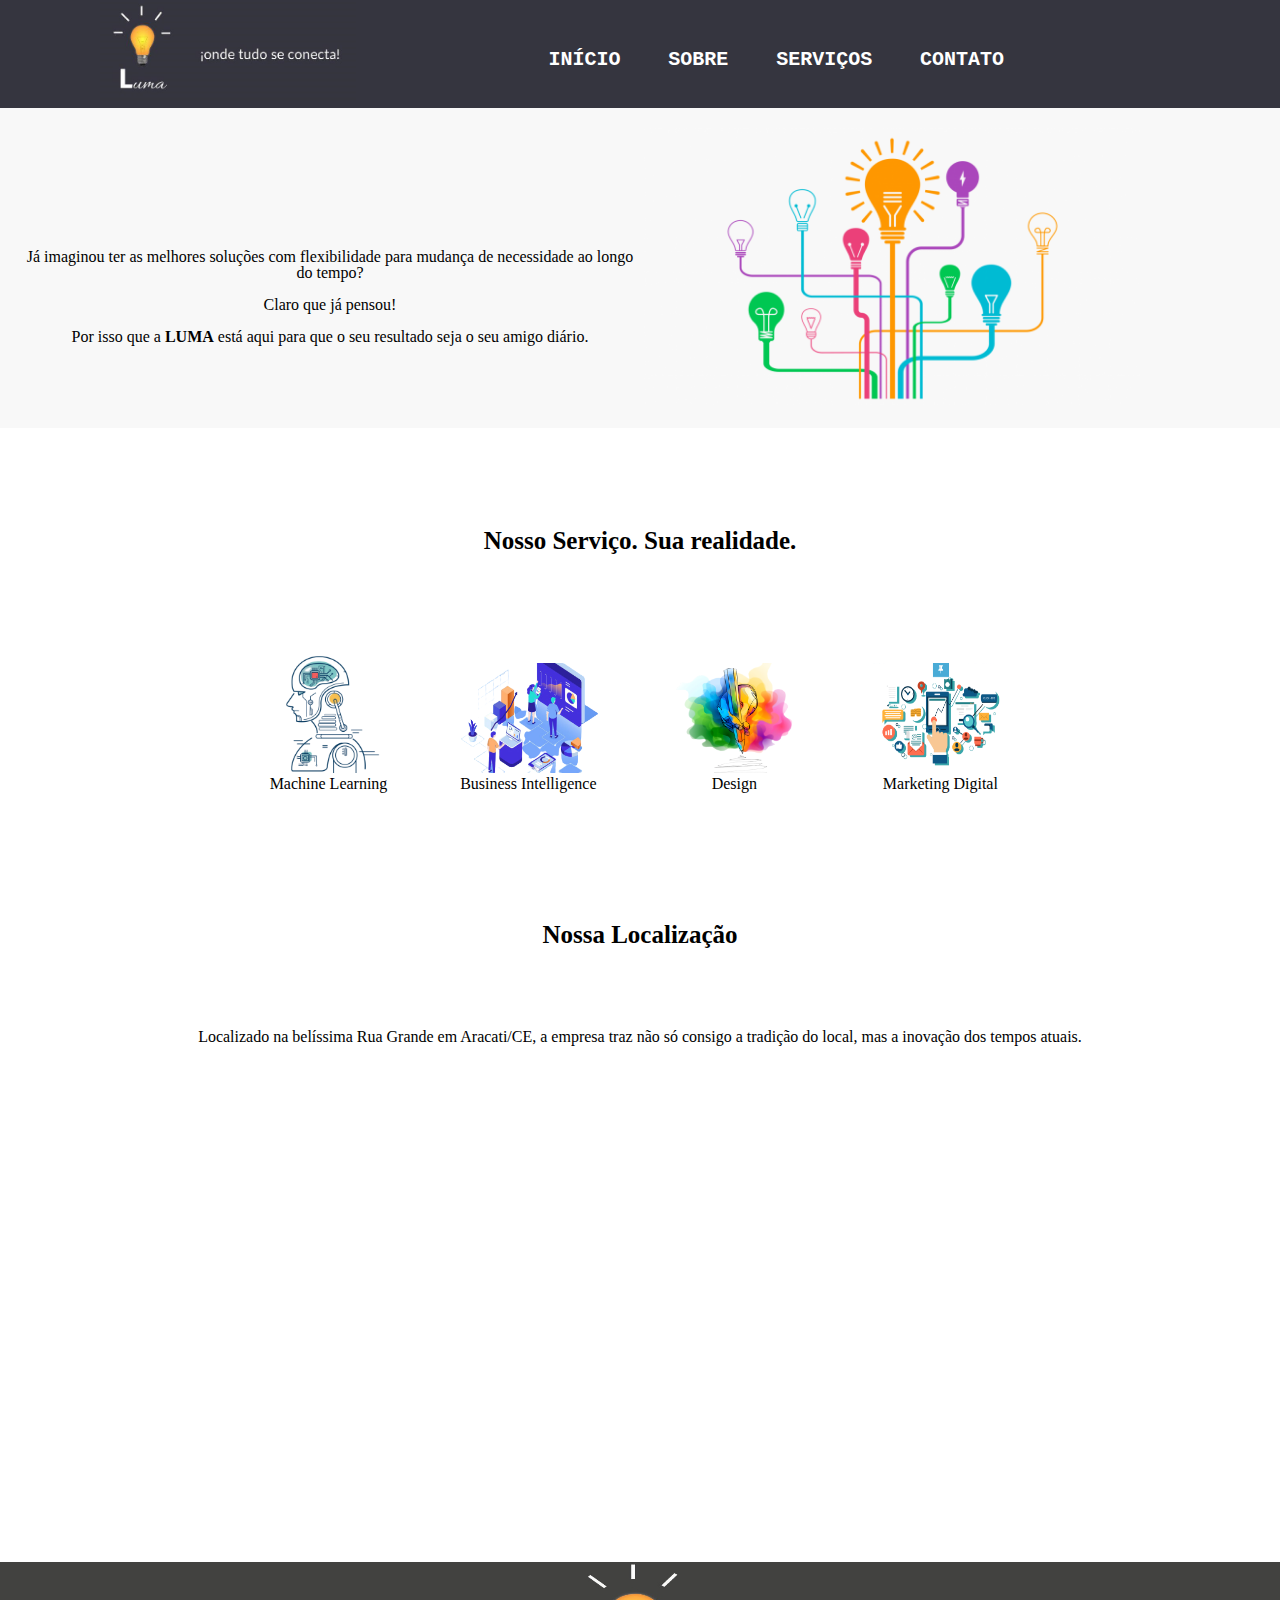
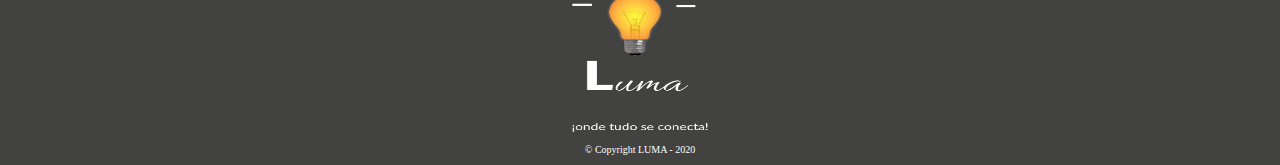
<file: index.html>
<!DOCTYPE html>
<html>
	<head>
		<meta charset="utf-8">
		<title>Página Inicial</title>
		
		<link rel="sortcut icon" href="imagens/icone.png" type="image/png"/>
		<link rel="stylesheet" type="text/css" href="reset.css">
		<link rel="stylesheet" type="text/css" href="style.css">
	</head>
	<body>
		<header>
			<img src="imagens/banner.jpeg" class="imagem-cabecalho">
			<nav>
				<ul>
					<li><a href="index.html">Início</a></li>
					<li><a href="sobre.html">Sobre</a></li>
					<li><a href="servicos.html">Serviços</a></li>
					<li><a href="contato.html">Contato</a></li>
				</ul>
			</nav>
		</header>

		<main>
			<section class="fundo-apresentacao">
				<p class="apresentacao">
					<br>Já imaginou ter as melhores soluções com flexibilidade para mudança de necessidade ao longo do tempo?</br> 
					<br>Claro que já pensou!</br> 
					<br>Por isso que a <strong>LUMA</strong> está aqui para que o seu resultado seja o seu amigo diário.</br>
				</p>
				<img class="imagem-principal" src="imagens/ideias.png">
			</section>

			<section style="padding-bottom: 100px">
				<h1 class="titulo">Nosso Serviço. Sua realidade.</h1>

				<ul class="servicos">
					<li>
						<img class="imagem-ml" src="imagens/machine-learning.png">
						<p>Machine Learning</p>
					</li>
					<li>
						<img class="imagem-bi" src="imagens/bi.png">
						<p>Business Intelligence</p>
					</li>
					<li>
						<img class="imagem-design" src="imagens/design.png">
						<p>Design</p>
					</li>
					<li>
						<img class="imagem-md" src="imagens/marketing-digital.png">
						<p>Marketing Digital</p>
					</li>
				</ul>
			</section>

			<section style="margin-bottom: 2em">
				<h1 class="titulo-loc">Nossa Localização</h1>
				<p class="descricao">
					Localizado na belíssima Rua Grande em Aracati/CE, a empresa traz não só consigo a tradição do local, mas a inovação dos tempos atuais.
				</p>
				<div class="mapa">
					<iframe src="https://www.google.com/maps/embed?pb=!1m18!1m12!1m3!1d1988.5775854524074!2d-37.77413532827195!3d-4.566115251110634!2m3!1f0!2f0!3f0!3m2!1i1024!2i768!4f13.1!3m3!1m2!1s0x7b9b2f91e7b2ff9%3A0xd224efcc37097b58!2sAv.%20Cel.%20Alexanzito%2C%20871%20-%20Centro%2C%20Aracati%20-%20CE%2C%2062800-000!5e0!3m2!1spt-BR!2sbr!4v1595788690400!5m2!1spt-BR!2sbr" width="100%" height="450" frameborder="0" style="border:0;" allowfullscreen="" aria-hidden="false" tabindex="0"></iframe>
				</div>
			</section>
		</main>

		<footer>
			<img class="imagem-logo" src="imagens/logo.jpg">
			<p class="copyright">&copy; Copyright LUMA - 2020</p>
		</footer>
	</body>
</html>
</file>
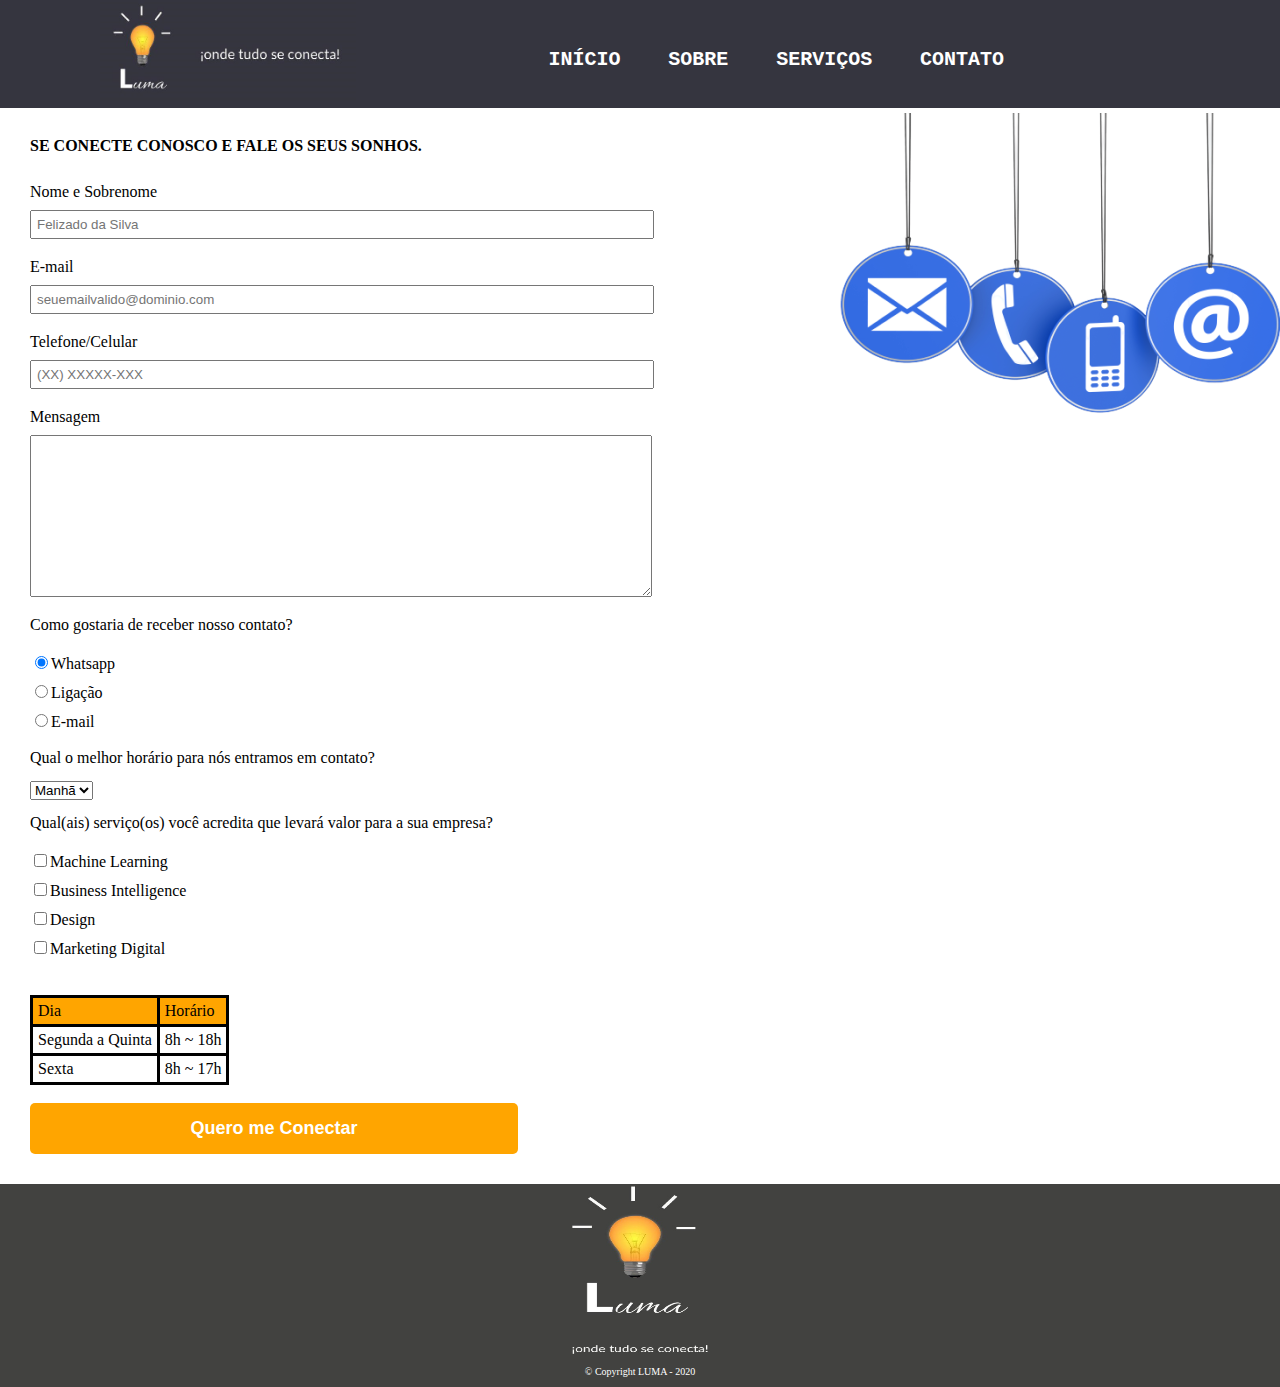
<file: contato.html>
<!DOCTYPE html>
<html>
	<head>
		<meta charset="utf-8">
		<title>Serviços</title>

		<link rel="sortcut icon" href="imagens/icone.png" type="image/png"/>
		<link rel="stylesheet" type="text/css" href="reset.css">
		<link rel="stylesheet" type="text/css" href="style-contato.css">
	</head>
	<body>
		<header>
			<img src="imagens/banner.jpeg" class="imagem-cabecalho">
			<nav>
				<ul>
					<li><a href="index.html">Início</a></li>
					<li><a href="sobre.html">Sobre</a></li>
					<li><a href="servicos.html">Serviços</a></li>
					<li><a href="contato.html">Contato</a></li>
				</ul>
			</nav>
		</header>
		<main>
			<h1 class="titulo">Se Conecte Conosco e Fale os Seus Sonhos.</h1>
			<form>
				<label for="nomesobrenome">Nome e Sobrenome</label>
				<input type="text" id="nomesobrenome" placeholder="Felizado da Silva" class="input" required>

				<label for="email">E-mail</label>
				<input type="email" id="email" placeholder="seuemailvalido@dominio.com" class="input" required>

				<label for="telefone">Telefone/Celular</label>
				<input type="tel" id="telefone" placeholder="(XX) XXXXX-XXX" class="input" required>

				<label for="mensagem">Mensagem</label>
				<textarea rows="10" class="input" ></textarea>
			</form>
			<fieldset>
				<legend>Como gostaria de receber nosso contato?</legend>
				<label for="radio-whatsapp"><input type="radio" name="contato" id="radio-whatsapp" checked>Whatsapp</label>

				<label for="radio-ligacao"><input type="radio" name="contato" id="radio-ligacao">Ligação</label>

				<label for="radio-email"><input type="radio" name="contato" id="radio-email">E-mail</label>
			</fieldset>

			<fieldset>
				<legend>Qual o melhor horário para nós entramos em contato?</legend>
				<select>
					<option>Manhã</option>
					<option>Tarde</option>
				</select>
			</fieldset>

			<fieldset>
				<legend>Qual(ais) serviço(os) você acredita que levará valor para a sua empresa?</legend>

				<label for="check-ml"><input type="checkbox" id="check-ml">Machine Learning</label>

				<label for="check-bi"><input type="checkbox" id="check-bi">Business Intelligence</label>

				<label for="check-design"><input type="checkbox" id="check-design">Design</label>

				<label for="check-mk"><input type="checkbox" id="check-mk">Marketing Digital</label>
			</fieldset>

			<table>
				<thead>
					<tr>
						<td>Dia</td>
						<td>Horário</td>
					</tr>
				</thead>
				<tbody>
					<tr>
						<td>Segunda a Quinta</td>
						<td>8h ~ 18h</td>
					</tr>
					<tr>
						<td>Sexta</td>
						<td>8h ~ 17h</td>
					</tr>
				</tbody>
			</table>

			<input type="submit" value="Quero me Conectar" class="enviar">

			<img src="imagens/contato.png" class="contato">
		</main>
		<footer>
			<img class="imagem-logo" src="imagens/logo.jpg">
			<p class="copyright">&copy; Copyright LUMA - 2020</p>
		</footer>
	</body>
</html>
</file>
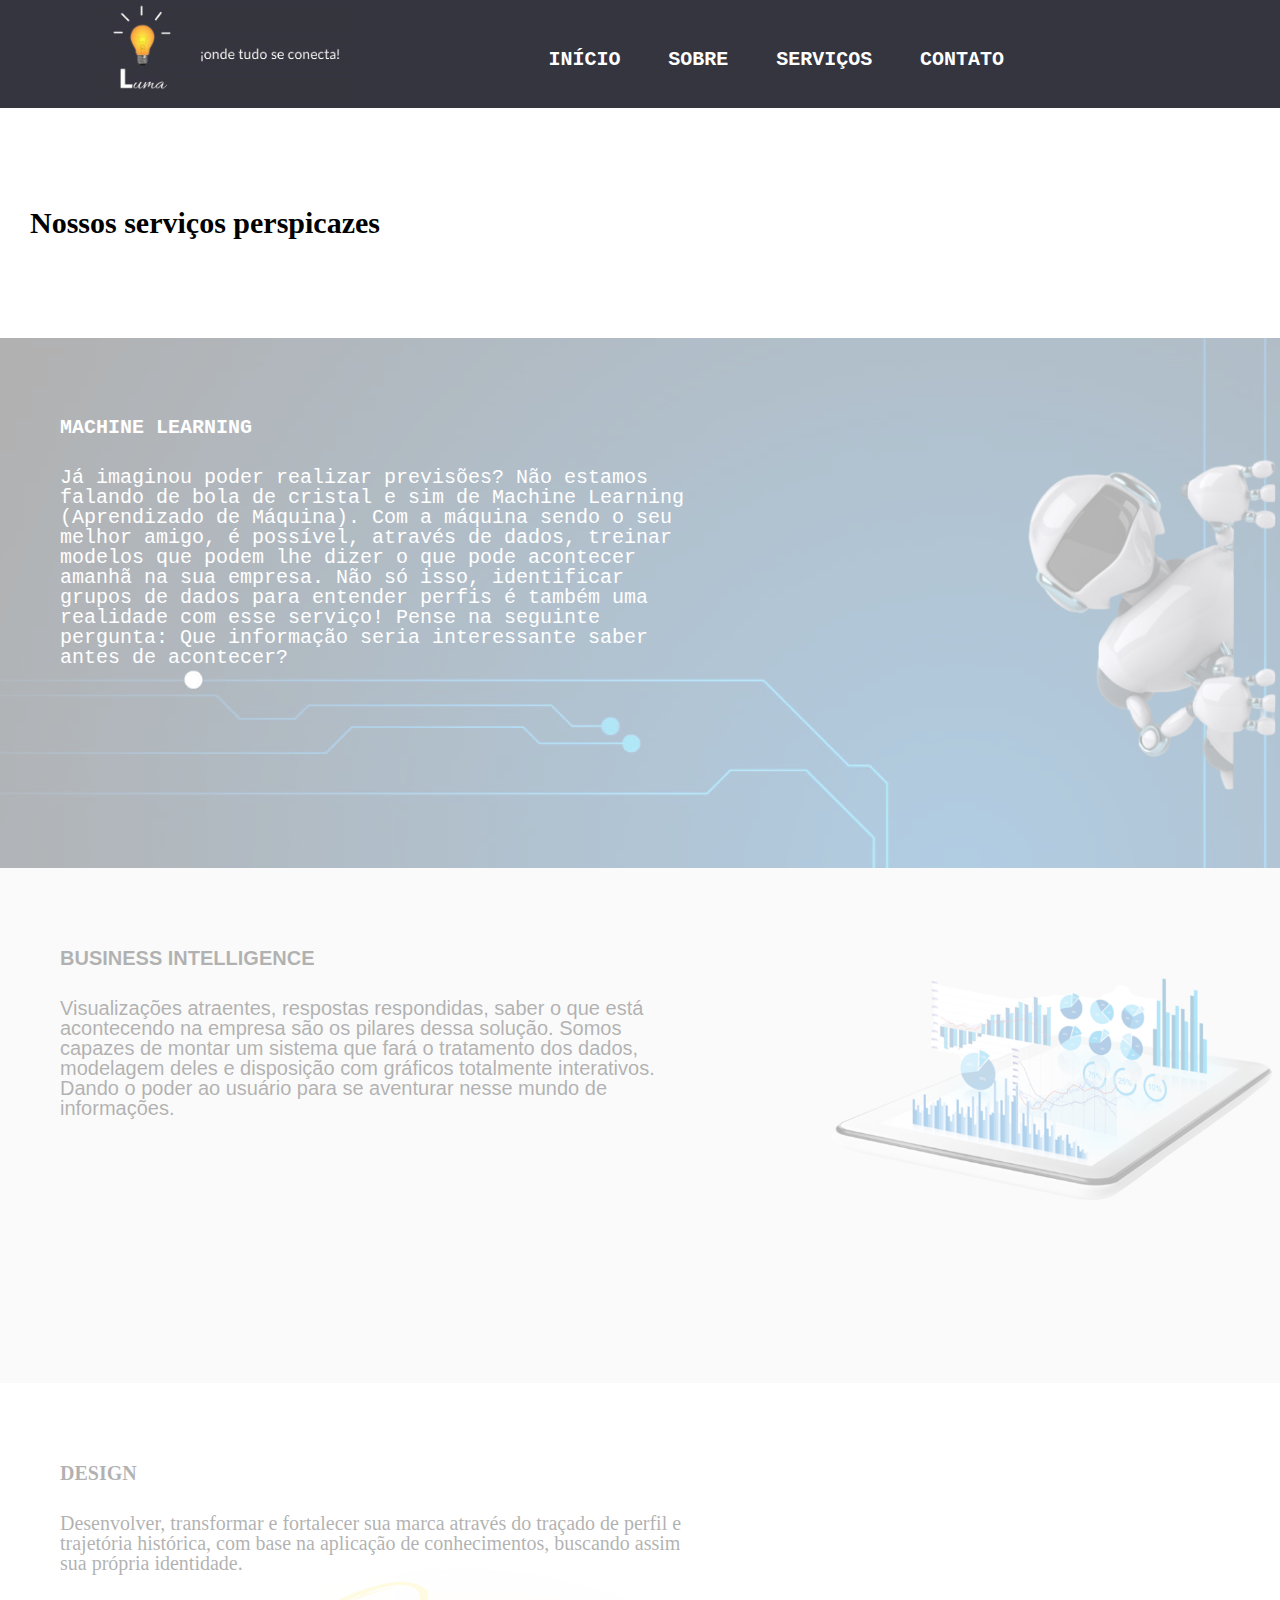
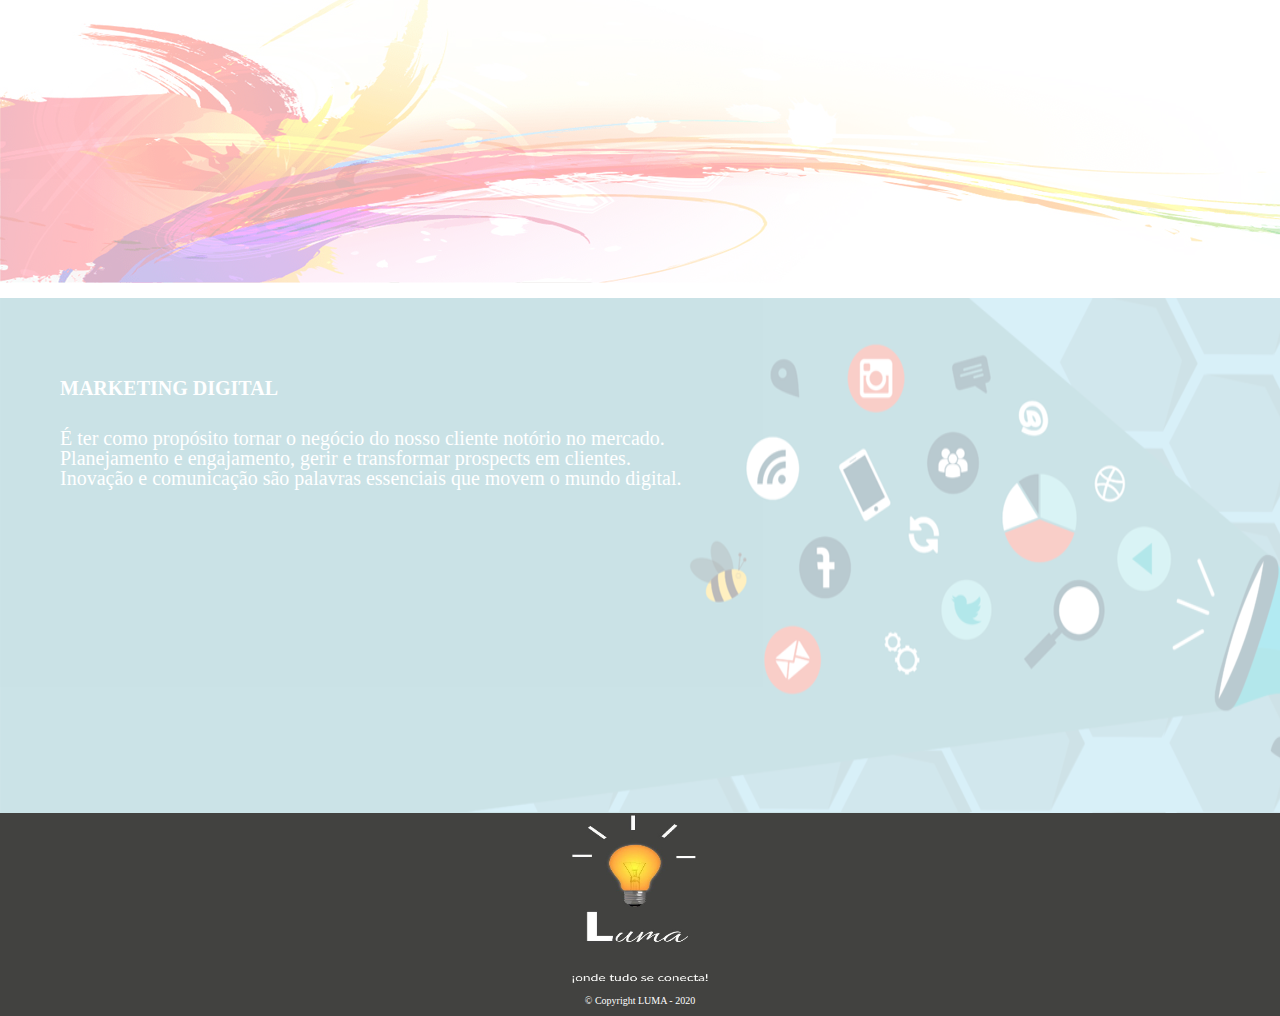
<file: servicos.html>
<!DOCTYPE html>
<html>
	<head>
		<meta charset="utf-8">
		<title>Serviços</title>
		
		<link rel="sortcut icon" href="imagens/icone.png" type="image/png"/>
		<link rel="stylesheet" type="text/css" href="reset.css">
		<link rel="stylesheet" type="text/css" href="style-servicos.css">
	</head>
	<body>
		<header>
			<img src="imagens/banner.jpeg" class="imagem-cabecalho">
			<nav>
				<ul>
					<li><a href="index.html">Início</a></li>
					<li><a href="sobre.html">Sobre</a></li>
					<li><a href="servicos.html">Serviços</a></li>
					<li><a href="contato.html">Contato</a></li>
				</ul>
			</nav>
		</header>
		<main>
			<h1 class="intro-servicos">Nossos serviços perspicazes</h1>
			<div>
				<div class="ml">
					<h1 class="titulo" style="color: white;">Machine Learning</h1>
					<p>
						Já imaginou poder realizar previsões? Não estamos falando de bola de cristal e sim de Machine Learning (Aprendizado de Máquina). Com a máquina sendo o seu melhor amigo, é possível, através de dados, treinar modelos que podem lhe dizer o que pode acontecer amanhã na sua empresa. Não só isso, identificar grupos de dados para entender perfis é também uma realidade com esse serviço! Pense na seguinte pergunta: Que informação seria interessante saber antes de acontecer? 
					</p>
					<img style="float: right;height: 350px;" src="imagens/ml-parede.png">
				</div>
				<div class="bi">
					<h1 class="titulo">Business Intelligence</h1>
					<p>
						Visualizações atraentes, respostas respondidas, saber o que está acontecendo na empresa são os pilares dessa solução. Somos capazes de montar um sistema que fará o tratamento dos dados, modelagem deles e disposição com gráficos totalmente interativos. Dando o poder ao usuário para se aventurar nesse mundo de informações.
					</p>
					<img class="img-bi-servico" src="imagens/bi-servico.png">
				</div>
				<div class="design">
					<h1 class="titulo">Design</h1>
					<p>
						Desenvolver, transformar e fortalecer sua marca através do traçado de perfil e trajetória histórica, com base na aplicação de conhecimentos, buscando assim sua própria identidade.
					</p>
				</div>
				<div class="mk">
					<h1 class="titulo">Marketing Digital</h1>
					<p>
						É ter como propósito tornar o negócio do nosso cliente notório no mercado. Planejamento e engajamento, gerir e transformar prospects em clientes. Inovação e comunicação são palavras essenciais que movem o mundo digital.
					</p>
				</div>
			</div>
		</main>
		<footer>
			<img class="imagem-logo" src="imagens/logo.jpg">
			<p class="copyright">&copy; Copyright LUMA - 2020</p>
		</footer>
	</body>
</html>
</file>
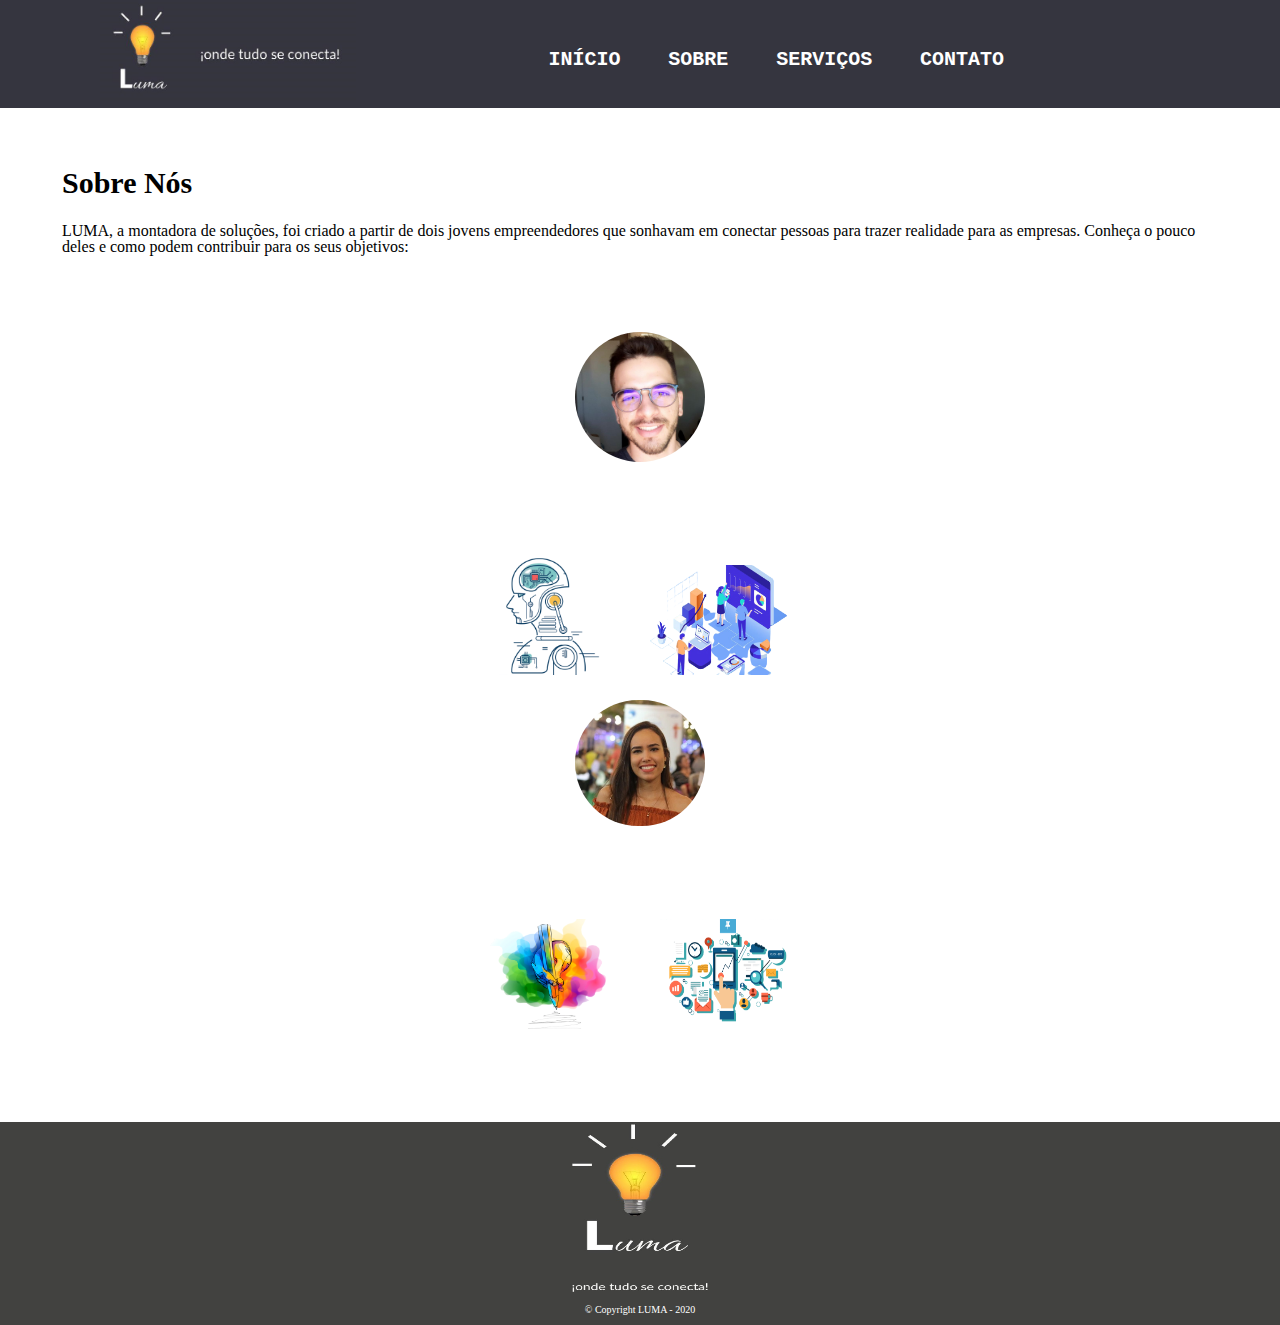
<file: sobre.html>
<!DOCTYPE html>
<html>
	<head>
		<meta charset="utf-8">
		<title>Sobre</title>

		<link rel="sortcut icon" href="imagens/icone.png" type="image/png"/>
		<link rel="stylesheet" type="text/css" href="reset.css">
		<link rel="stylesheet" type="text/css" href="style-sobre.css">
	</head>
	
	<body>
		<header>
			<img src="imagens/banner.jpeg" class="imagem-cabecalho">
			<nav>
				<ul>
					<li><a href="index.html">Início</a></li>
					<li><a href="sobre.html">Sobre</a></li>
					<li><a href="servicos.html">Serviços</a></li>
					<li><a href="contato.html">Contato</a></li>
				</ul>
			</nav>
		</header>

		<main>
			<h1 class="sobre">Sobre Nós</h1>
			<p class="sobre-descricao">
				LUMA, a montadora de soluções, foi criado a partir de dois jovens empreendedores que sonhavam em conectar pessoas para trazer realidade para as empresas. Conheça o pouco deles e como podem contribuir para os seus objetivos:
			</p>
			<ul class="time-lista">
				<li>
					<img class="image-lucas" src="imagens/lucas.jpg">
					<h1 class="nome">Lucas Segundo</h1>
					<p>Se você tem uma pergunta e precisa de uma resposta, chame ele e diga onde estão os dados.</p>
					<p>Com certeza é o cara para saber o que está acontecendo e o que acontecerá.</p>
					<img class="imagem-ml" src="imagens/machine-learning.png">
					<img class="imagem-bi" src="imagens/bi.png">
				</li>
				<li>
					<img class="image-michelly" src="imagens/michelly.jpeg">
					<h1 class="nome">Michelly Maia</h1>
					<p>Personalidade e diferencial é o que nos move. Onde os traços falam, e as cores dão sentindo.</p>
					<p>Sua empresa merece uma identidade. Destaque-se no mercado!</p>
					<div class="imagens-perfil">
						<img class="imagem-design" src="imagens/design.png">
						<img class="imagem-md" src="imagens/marketing-digital.png">
					</div>
				</li>
			</ul>
		</main>

		<footer>
			<img class="imagem-logo" src="imagens/logo.jpg">
			<p class="copyright">&copy; Copyright LUMA - 2020</p>
		</footer>
	</body>
</html>
</file>
<file: style.css>
strong {
    font-weight: bold;
}

.imagem-cabecalho {
	width: 20%;
    margin-left: 100px
}

header {
    background: #35353F
}

nav {
    position: absolute;
    top: 50px;
    right: 20%;
    font-family: monospace;
    text-transform: uppercase;
}

nav ul li {
	display: inline;
    padding: 20px;
    font-size: 20px;
    font-weight: bold;
}

nav ul li a {
	text-decoration: none;
    color: white;
}

nav ul li a:hover {
    color: #FEC341;
    transition: 1s all;
}

main {
    font-family: cursive;
}

.fundo-apresentacao {
    background: #F8F8F8;
    padding: 20px;
}

.imagem-principal {
    width: 40%;
}

.apresentacao {
    vertical-align: top;
    margin-top: 105px;
    width: 50%;
    display: inline-block;
    text-align: center;
}

.titulo {
    font-size: 25px;
    font-weight: bold;
    padding-top: 100px;
    padding-bottom: 70px;
    text-align: center;
}

.servicos {
    width: 900px;
    margin: 0 auto;
    text-align: center;
}

main ul li {
    display: inline-block;
    text-align: center;
    box-sizing: border-box;
    padding: 30px 20px;
    margin: 0 1.5%;
}

main ul li:hover{
   transform: scale(1.5); 
}

.imagem-ml {
    width: 110px;
    height: 120px;
}

.imagem-bi {
    width: 140px;
    height: 110px;
}

.imagem-design {
    width: 130px;
    height: 110px;
}

.imagem-md {
    width: 140px;
    height: 110px;
}

.titulo-loc {
    font-size: 25px;
    font-weight: bold;
    padding-bottom: 50px;
    text-align: center;  
}

.descricao {
    text-align: center;
    padding: 2em 0
}

.mapa {
    margin: 0 auto;
    width: 70%;
}

footer {
    background: #424240;
    text-align: center;
}

.imagem-logo {
    width: 140px;
    height: 170px; 
}

.copyright {
    color: white;
    padding: 10px;
    font-size: 10px;
}
</file>
<file: style-contato.css>
strong {
    font-weight: bold;
}

.imagem-cabecalho {
	width: 20%;
    margin-left: 100px
}

header {
    background: #35353F
}

nav {
    position: absolute;
    top: 50px;
    right: 20%;
    font-family: monospace;
    text-transform: uppercase;
}

nav ul li {
	display: inline;
    padding: 20px;
    font-size: 20px;
    font-weight: bold;
}

nav ul li a {
	text-decoration: none;
    color: white;
}

nav ul li a:hover {
    color: #FEC341;
    transition: 1s all;
}


main {
    font-family: cursive;
    padding: 30px;
}

.titulo {
    font-weight: bold;
    text-transform: uppercase;
    padding-bottom: 30px;
}

.input {
    display: block;
    margin-bottom: 20px;
    margin-top: 10px;
    padding: 5px;
    width: 50%;
}

fieldset {
    padding: 15px 0px;
}

fieldset label {
    display: block;
    padding: 5px 0px;
}

fieldset input {
    cursor: pointer;
}

table {
    margin: 1.5% 0px;
}

table td {
    padding: 5px;
    border: solid;
}

thead {
    background: orange;
}

.enviar {
    width:40%;
    padding: 15px 0;
    background: orange;
    color: white;
    font-weight: bold;
    font-size: 18px;
    border: none;
    border-radius: 5px;
    transition: 1s all;
    cursor: pointer;
}

.enviar:hover {
    background: darkorange;
    transform: scale(1.1);
}

.contato {
    position: absolute;
    right: 0px;
    top: 113px;
}

footer {
    background: #424240;
    text-align: center;
}

.imagem-logo {
    width: 140px;
    height: 170px; 
}

.copyright {
    color: white;
    padding: 10px;
    font-size: 10px;
}
</file>
<file: style-servicos.css>
strong {
    font-weight: bold;
}

.imagem-cabecalho {
	width: 20%;
    margin-left: 100px
}

header {
    background: #35353F
}

nav {
    position: absolute;
    top: 50px;
    right: 20%;
    font-family: monospace;
    text-transform: uppercase;
}

nav ul li {
	display: inline;
    padding: 20px;
    font-size: 20px;
    font-weight: bold;
}

nav ul li a {
	text-decoration: none;
    color: white;
}

nav ul li a:hover {
    color: #FEC341;
    transition: 1s all;
}


main {
    font-family: cursive;
}

main div div {
    padding: 70px 0px;
    font-size: 20px;
    opacity: 0.3;
    transition: 1s all;
}

main div div:hover {
    opacity: 1;
}

.intro-servicos {
    font-weight: bold;
    font-size: 30px;
    padding: 100px 30px
}

.titulo {
    padding: 10px 60px;
    font-weight: bold;
    text-transform: uppercase;
}

.ml {
    display: inline-block;
    vertical-align: top;
    font-family: monospace;
    background-size: 1270px 500px;
    background: url("imagens/ml-back.png");
}

.ml p {
    vertical-align: top;
    padding: 20px 60px;
    width: 50%;
    display: inline-block;
    color: white;
}

.bi {
    display: inline-block;
    vertical-align: top;
    background: #EFEFEF;
    height: 375px;
    font-family: sans-serif;
}

.bi p {
    padding: 20px 60px;
    width: 50%;
    display: inline-block;
}

.img-bi-servico {
    float: right;
    width: 35%;
}

.design {
    display: inline-block;
    vertical-align: top;
    height: 375px;
    background: url("imagens/design-banner.png");
}

.design p {
    padding: 20px 60px;
    width: 50%;
    display: inline-block;
}

.mk {
    display: inline-block;
    vertical-align: top;
    height: 375px;
    background: url("imagens/mk-banner.png");
    background-size: 1500px 514px;
    color: white;
}

.mk p {
    padding: 20px 60px;
    width: 50%;
    display: inline-block;
}

footer {
    background: #424240;
    text-align: center;
}

.imagem-logo {
    width: 140px;
    height: 170px; 
}

.copyright {
    color: white;
    padding: 10px;
    font-size: 10px;
}
</file>
<file: style-sobre.css>
strong {
    font-weight: bold;
}

.imagem-cabecalho {
	width: 20%;
    margin-left: 100px
}

header {
    background: #35353F
}

nav {
    position: absolute;
    top: 50px;
    right: 20%;
    font-family: monospace;
    text-transform: uppercase;
}

nav ul li {
	display: inline;
    padding: 20px;
    font-size: 20px;
    font-weight: bold;
}

nav ul li a {
	text-decoration: none;
    color: white;
}

nav ul li a:hover {
    color: #FEC341;
    transition: 1s all;
}


main {
    font-family: cursive;
    margin: 0px 2.5%;
    padding-top: 40px;
}

.sobre {
	padding: 40px 0px;
	font-weight: bold;
	font-size: 30px;
	padding: 20px 30px
}

.sobre-descricao {
	padding: 5px 30px
}

.time-lista {
	padding: 70px 0px;
	text-align: center;
	color: transparent;
}

.time-lista li {
	width: 630px;
	display: inline-block;
	transition: 1s all;
}

.time-lista li:hover {
	color: black;
}


.nome {
	font-weight: bold;
	padding: 10px;
}

main ul img {
	padding: 20px;
}

.image-lucas {
	width: 130px;
	border-radius: 90px;
	padding: 0px;
	border: 2px solid transparent;
    box-shadow: 10px 10px;
}

.imagem-ml {
    width: 110px;
    height: 120px;
}

.imagem-bi {
    width: 140px;
    height: 110px;
}

.image-michelly {
	width: 130px;
	border-radius: 90px;
	padding: 0px;
	border: 2px solid transparent;
    box-shadow: 10px 10px;
}

.imagem-design {
    width: 130px;
    height: 110px;
}

.imagem-md {
    width: 140px;
    height: 110px;
}

footer {
    background: #424240;
    text-align: center;
}

.imagem-logo {
    width: 140px;
    height: 170px; 
}

.copyright {
    color: white;
    padding: 10px;
    font-size: 10px;
}
</file>
